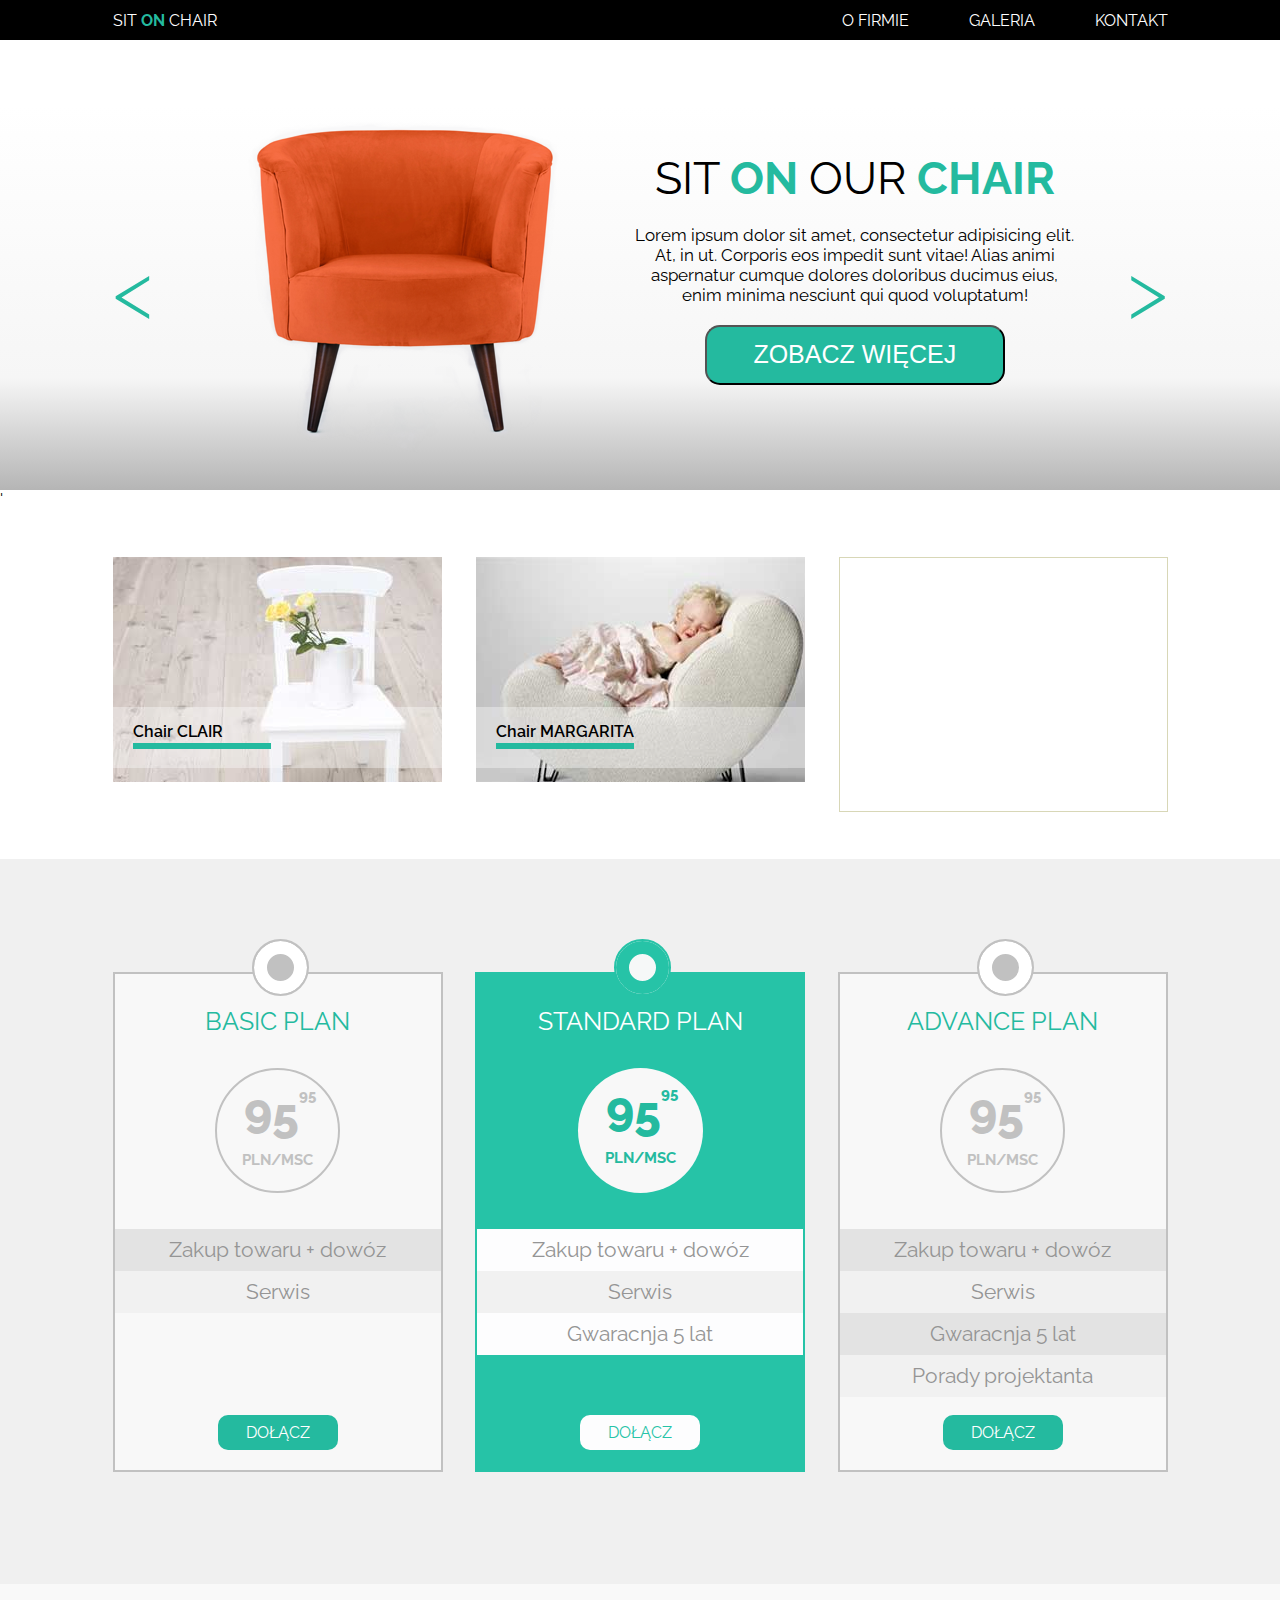
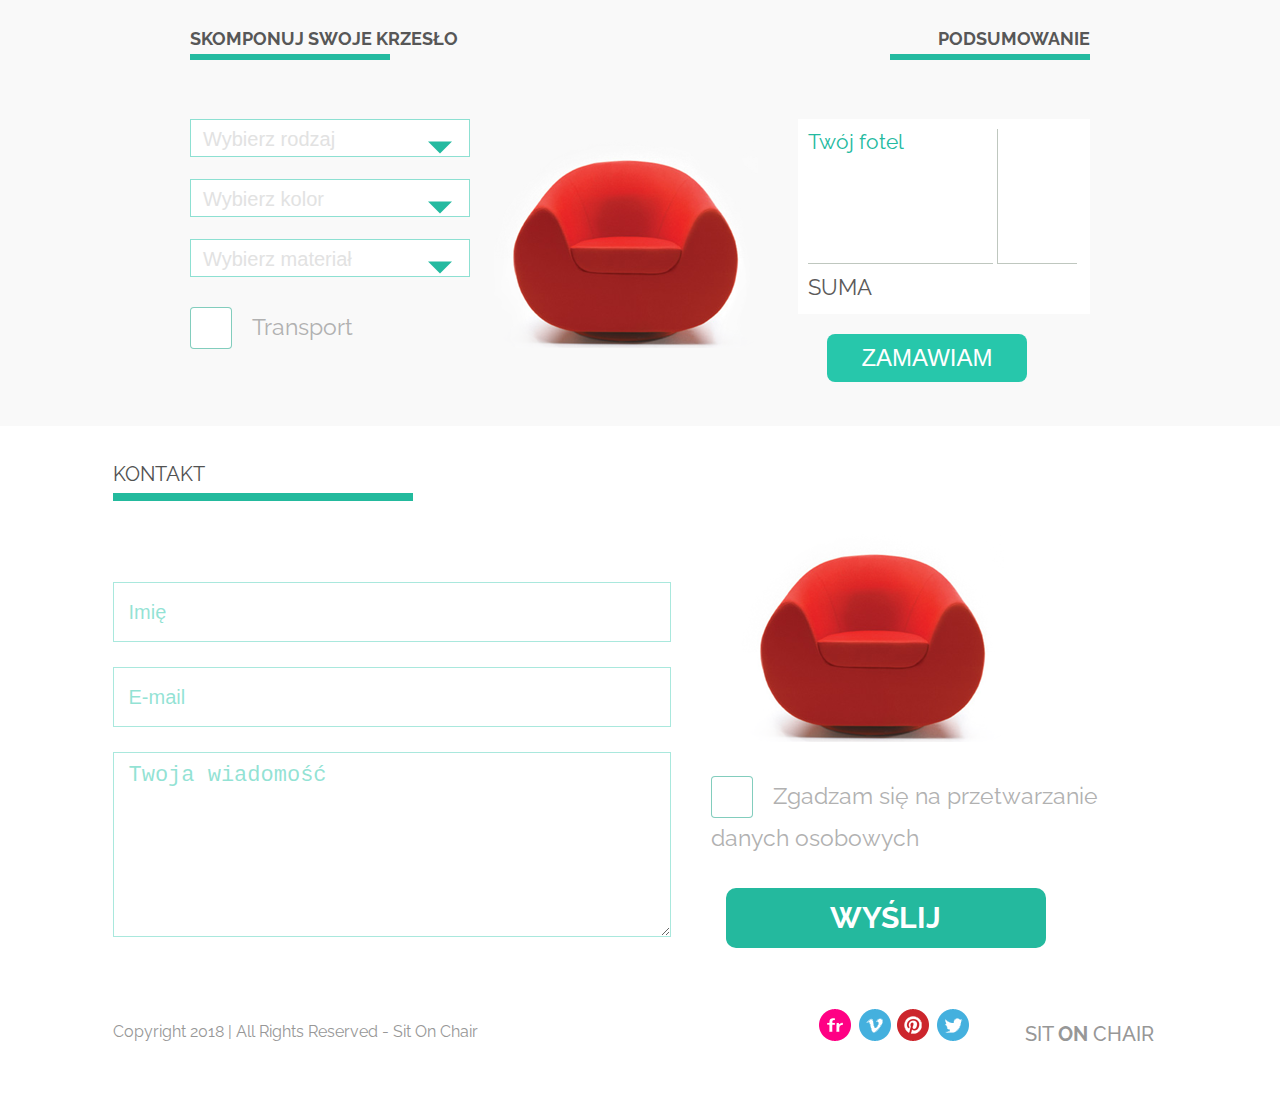
<file: index.html>
<!DOCTYPE html>
<html lang="en">
<head>
    <meta charset="UTF-8">
    <title>Sit On Chair</title>

    <link href="https://fonts.googleapis.com/css?family=Montserrat:300,400,600,700|Open+Sans:400,800&amp;subset=latin-ext"
          rel="stylesheet">
    <link href="https://fonts.googleapis.com/css?family=Raleway:300,400,400i,600,700&amp;subset=latin-ext"
          rel="stylesheet">

    <link rel="stylesheet" href="css/mainPageStyle.css">

</head>
<body>

<!-- ------------------------------------ HEADER | LOGO-->

<header class="main_header flex-Y-center">
    <div class="wrapper flex-X-space-between">
        <div class="header__logo">
            <a href="#">SIT <span class="color">ON</span> CHAIR</a>
        </div>
        <nav>

            <ul class="menu">
                <li id="menu_company">O FIRMIE

                    <div id="sub_container">
                        <ul id="submenu_company">
                            <li>Aktualności</li>
                            <li>Nasz team</li>
                            <li>Historia</li>
                        </ul>
                    </div>
                </li>
                <li>GALERIA</li>
                <li>KONTAKT</li>
            </ul>
        </nav>

    </div>

</header>

<!---------------------------------------------SLIDER-->

<section class="slider flex-Y-center">
    <div class="wrapper flex-X-space-between">
        <div class="arrow color" id="previousArr">&lt;</div>
        <div class="slider_pic_container">
            <img src="images/black_chair.png" alt="" id="black-chair">
            <img src="images/orange_chair.png" alt="" id="orange-chair">
            <img src="images/red_chair.png" alt="" id="red-chair">
        </div>
        <div class="slider__text__content">
            <p>SIT <span class="color">ON</span> OUR <span class="color">CHAIR</span></p>
            <article>Lorem ipsum dolor sit amet, consectetur adipisicing elit. At, in ut. Corporis eos impedit sunt
                vitae!
                Alias animi aspernatur cumque dolores doloribus ducimus eius, enim minima nesciunt qui quod
                voluptatum!
            </article>
            <button type="button" class="slider__button">ZOBACZ WIĘCEJ</button>
        </div>
        <div class="arrow color" id="nextArr">&gt;</div>
    </div>
</section>'

<!------------------------ CHAIR TO CHOOSE -------->

<section class="chair__list flex-Y-center">
    <div class="wrapper flex-X-space-between">
        <div class="chair__dimensions chair1" id="chair-left">
            <div class="chair__bright__bar bar_left" id="bar-left"><p>Chair CLAIR</p></div>
        </div>
        <div class="chair__dimensions chair2" id="chair-right">
            <div class="chair__bright__bar bar_right" id="bar-right"><p>Chair MARGARITA</p></div>
        </div>
        <div class="chair__text__right"></div>
    </div>

</section>

<!---------------------------------- PRICE BOXES-->

<section class="prices flex-Y-center">

    <div class="wrapper flex-X-space-between">

        <!--BOX LEFT-->
        <div class="price__box">
            <p class="box__title">BASIC PLAN</p>
            <div class="price__circle">
                <div class="price__text">9<span class="num_down">5</span><span class="cents_up">95</span></div>
                <p class="price__per__month">PLN/MSC</p>
            </div>
            <div class="card shop_card"><p>Zakup towaru + dowóz</p></div>
            <div class="card service_card"><p>Serwis</p></div>
            <div class="price__box__btn"><a>DOŁĄCZ</a></div>
        </div>

        <!-- MIDDLE BOX-->
        <div class="price__box middle">
            <p class="box__title">STANDARD PLAN</p>
            <div class="price__circle">
                <div class="price__text">9<span class="num_down">5</span><span class="cents_up">95</span></div>
                <p class="price__per__month">PLN/MSC</p>
            </div>
            <div class="card shop_card"><p>Zakup towaru + dowóz</p></div>
            <div class="card service_card"><p>Serwis</p></div>
            <div class="card warranty"><p>Gwaracnja 5 lat</p></div>
            <div class="price__box__btn"><a>DOŁĄCZ</a></div>
        </div>

        <!-- RIGHT BOX  -->
        <div class="price__box right">
            <p class="box__title">ADVANCE PLAN</p>
            <div class="price__circle">
                <div class="price__text">9<span class="num_down">5</span><span class="cents_up">95</span></div>
                <p class="price__per__month">PLN/MSC</p>
            </div>
            <div class="card shop_card"><p>Zakup towaru + dowóz</p></div>
            <div class="card service_card"><p>Serwis</p></div>
            <div class="card warranty"><p>Gwaracnja 5 lat</p></div>
            <div class="card advices"><p>Porady projektanta</p></div>

            <div class="price__box__btn"><a>DOŁĄCZ</a></div>
        </div>
    </div>
</section>

<!--------------------------------CALCULATOR SECTION-->

<section class="application ">
    <div class="wrapper">
        <div class="main_width">
            <section class="choice_part inline">
                <header>
                    <h3>SKOMPONUJ SWOJE KRZESŁO</h3>
                    <span class="green_bell"></span>
                </header>
                <div class="form">
                    <div class="drop_down_list">
                        <span class="list_label">Wybierz rodzaj</span>
                        <span class="list_arrow"></span>
                        <ul class="list_panel chair_panel">
                            <li data-price="300">Clair</li>
                            <li data-price="200">Margarita</li>
                            <li data-price="180">Selena</li>
                        </ul>
                    </div>
                    <div class="drop_down_list">
                        <span class="list_label">Wybierz kolor</span>
                        <span class="list_arrow"></span>
                        <ul class="list_panel color_panel">
                            <li data-price="50">Czerwony</li>
                            <li data-price="55">Czarny</li>
                            <li data-price="45">Pomarańczowy</li>
                        </ul>
                    </div>
                    <div class="drop_down_list">
                        <span class="list_label">Wybierz materiał</span>
                        <span class="list_arrow"></span>
                        <ul class="list_panel fabric_panel">
                            <li data-price="0">Tkanina</li>
                            <li data-price="90">Skóra</li>
                        </ul>
                    </div>

                    <div class="check_line">
                        <input type="checkbox" id="transport" data-price="80">
                        <label for="transport">Transport</label>
                    </div>
                    <!--<div class="checkbox"></div>-->
                    <!--<span class="list_label inline_text">Transport</span>-->
                </div>
            </section>

            <section class="image_part inline">
                <img src="images/red_chair.png">
            </section>

            <section class="summary_part inline">
                <header class="align_right">
                    <h3>PODSUMOWANIE</h3>
                    <span class="green_bell"></span>
                </header>

                <div class="summary_panel">
                    <div class="panel_left">
                        <h4   id="title">Twój fotel</h4>
                        <span id="color"></span>
                        <span id="pattern"></span>
                        <span id="transportN"></span>
                    </div>
                    <div class="panel_right">
                        <h4    class="price_values"  id="title value"></h4>
                        <span  class="price_values"  id="color value"></span>
                        <span  class="price_values"  id="pattern value"></span>
                        <span  class="price_values"  id="transport value"></span>
                    </div>
                    <div class="sum_label">SUMA</div>
                    <div class="sum"><strong id="sum"></strong></div>
                </div>
                <a href="" class="green_button">Zamawiam</a>
            </section>
        </div>
    </div>
</section>


<!-----------------------------------CONTACT | FORM SECTION-->

<section class="contact">
    <div class="wrapper">
        <p id="contact_title">KONTAKT</p>

        <div class="form_container">
            <div class="form">
                <input type="text" placeholder="Imię" id="name">
                <input type="email" placeholder="E-mail " id="mail">
                <textarea name="message" id="message" placeholder="Twoja wiadomość" cols="30" rows="10"></textarea>
            </div>

            <div class="right_side">
                <div class="chair_pic"><img src="images/red_chair.png" alt=""></div>
                <div class="check">
                    <div class="check_line">
                        <input type="checkbox" id="accept_terms_box">
                        <label for="accept_terms_box">Zgadzam się na przetwarzanie danych osobowych</label>
                    </div>
                    <div class="btn"><p>WYŚLIJ</p></div>
                </div>
            </div>
        </div>

    </div>

</section>


<!------------------------------------FOOOTER-->
<footer>
    <div class="wrapper">
        <p>Copyright 2018 | All Rights Reserved - Sit On Chair</p>
        <div class="icon_bar">
            <img src="images/flickr.png" alt="">
            <img src="images/vimeo.png" alt="">
            <img src="images/pinterest.png" alt="">
            <img src="images/twitter.png" alt="">
        </div>
        <p class="sit">SIT <span>ON</span> CHAIR</p>
    </div>

</footer>

<script src="js/jquery-3.3.1.min.js"></script>
<script src="js/app.js"></script>
</body>
</html>
</file>
<file: css/mainPageStyle.css>
* {
     box-sizing: border-box;
     margin: 0;
     padding: 0;
}

body {
     font-family: 'Raleway', Arial, Verdana, Halvetica sans-serif;
}

.color {
     color: #24BA9F;
}

.wrapper {
     width: 1055px;
     margin: 0 auto;
}

.flex-Y-center {
     display: flex;
     align-items: center;
}

.flex-X-space-between {
     display: flex;
     justify-content: space-between;
}

.main_header {
     width: 100%;
     height: 40px;
     background: #000;
     color: #fff;
     font-size: 16px;
     /*position: relative;*/
}

.header__logo a {
     text-decoration: none;
     color: #fff;
}

.header__logo a span {
     font-weight: 700;
}

nav > ul {
     display: flex;
     justify-content: flex-start;
     list-style: none;
}

nav > ul > li:not(:last-child) {
     margin-right: 60px;
}

.menu > li:hover {
     color: #24B99E;
     cursor: pointer;
}

#menu_company {
     position: relative;
}

/*.rectangle {*/
/*width: 400px;*/
/*height: 400px;*/
/*background-color: #23BA9D;*/
/*position: absolute;*/
/*}*/

/*--------------------SUB MENU*/

/*div with submenu*/
#sub_container {
     display: none;
     width: 120px;
     height: 130px;
     position: absolute;
     top: 34%;
     left: 50%;
     padding-top: 34px;
     transform: translate(-50%, 0);
}

#submenu_company {
     height: 100%;
     list-style: none;
     color: white;
     font-size: 15px;
     padding-left: 13px;
     padding-top: 7px;
     padding-bottom: 6px;
     background-color: black;
     /*padding: 10px;*/
     display: flex;
     flex-direction: column;
     justify-content: space-around;
     position: relative;
     box-shadow: 0 0 10px 2px #0000008f;
}

/*Triangle arrow on top of the submenu*/
#submenu_company::after {
     content: "";
     width: 0;
     height: 0;
     border-left: 10px solid transparent;
     border-right: 10px solid transparent;
     border-bottom: 10px solid black;
     position: absolute;
     top: 0;
     left: 50%;
     transform: translate(-50%, -100%);
     /*top: -20px;*/
}

#submenu_company li:hover {
     color: #23BA9D;
}

/*--------------------------------------SLIDER SECTION-----------------*/

.animation-slideIn-left{
     animation: slideInLeft 2s 0s 1 linear;
}

.animation-slideOut-right{
     animation: slideOutRight 2s 0s 1 linear;
}


.hide{
     display: none;
}

@keyframes slideOutRight {
     100%{
          transform: translate(185px);
     }
}

@keyframes slideInLeft {
     0%{
          transform: translate(-185px);
     }
     100%{

         transform: translate(0);
     }
}



section.slider {
     margin-top: 50px;
     height: 400px;
     background: rgba(255, 255, 255, 1);
     background: -moz-linear-gradient(top, rgba(255, 255, 255, 1) 0%, rgba(255, 255, 255, 1) 4%, rgba(246, 246, 246, 1) 72%, rgba(181, 181, 181, 1) 100%);
     background: -webkit-gradient(left top, left bottom, color-stop(0%, rgba(255, 255, 255, 1)), color-stop(4%, rgba(255, 255, 255, 1)), color-stop(72%, rgba(246, 246, 246, 1)), color-stop(100%, rgba(181, 181, 181, 1)));
     background: -webkit-linear-gradient(top, rgba(255, 255, 255, 1) 0%, rgba(255, 255, 255, 1) 4%, rgba(246, 246, 246, 1) 72%, rgba(181, 181, 181, 1) 100%);
     background: -o-linear-gradient(top, rgba(255, 255, 255, 1) 0%, rgba(255, 255, 255, 1) 4%, rgba(246, 246, 246, 1) 72%, rgba(181, 181, 181, 1) 100%);
     background: -ms-linear-gradient(top, rgba(255, 255, 255, 1) 0%, rgba(255, 255, 255, 1) 4%, rgba(246, 246, 246, 1) 72%, rgba(181, 181, 181, 1) 100%);
     background: linear-gradient(to bottom, rgba(255, 255, 255, 1) 0%, rgba(255, 255, 255, 1) 4%, rgba(246, 246, 246, 1) 72%, rgba(181, 181, 181, 1) 100%);
     filter: progid:DXImageTransform.Microsoft.gradient(startColorstr='#ffffff', endColorstr='#b5b5b5', GradientType=0);
}

.arrow {
     align-self: center;
     font-size: 80px;
     font-weight: 300;
}

.arrow:hover {
     cursor: pointer;
}

/*#black-chair {*/
     /*display: block;*/
/*}*/


/*#red-chair {*/
     /*display: none;*/
/*}*/

/*#orange-chair{*/
     /*display: none;*/
/*}*/



.slider_pic_container {
     max-width: 377px;
     max-height: 377px;
     height: 377px;
     width: 377px;
     display: flex;
     justify-content: center;
     align-items: center;
}

.slider__text__content {
     width: 440px;
     display: flex;
     flex-direction: column;
     align-items: center;
     flex-wrap: wrap;
}

.slider__text__content p {
     font-size: 45px;
     font-weight: 400;
     text-align: center;
     padding-bottom: 0;
     padding-top: 50px;
}

.slider__text__content p span {
     font-weight: 700;
}

.slider__text__content article {
     font-size: 17px;
     text-align: center;
     padding-top: 20px;
     padding-bottom: 20px;
}

.slider__button {
     width: 300px;
     height: 60px;
     font-size: 25px;
     color: white;
     background-color: #24BA9F;
     border-radius: 15px;
     outline: none;
     box-shadow: none;
     /*align-self: center;*/
}

/*--------------------------------------- CHAIR TO CHOOSE SECTION -----------------*/
.chair__list {
     width: 100%;
     background: #fff;
     height: 350px;
}

.chair__dimensions {
     width: 329px;
     height: 225px;
     position: relative;
     font-weight: 600;
}

.chair1 {
     background-image: url("../images/box1_img.jpg");
     background-size: cover;
}

.chair2 {
     background-image: url("../images/box2_img.jpg");
     background-size: cover;
}

.chair__bright__bar {
     background-color: rgba(255, 255, 255, 0.36);
     width: 100%;
     height: 61px;
     position: absolute;
     bottom: 14px;
}

.chair__bright__bar p {
     padding: 15px 0 0 20px;
}

.chair__bright__bar p:after {
     width: 138px;
     height: 6px;
     content: '';
     background: #24BA9F;
     position: absolute;
     top: 36px;
     left: 20px;
}

.chair__text__right {
     width: 329px;
     height: 255px;
     border: 1px solid #d8d7b7;
}

/*----------------------------------------------PRICES SECTION ----------------------------*/

section.prices {
     width: 100%;
     height: 725px;
     background: #F0F0F0;

}

/*---------------------PRICE BOX LEFT*/
.price__box {
     width: 330px;
     height: 500px;
     background: #F8F8F8;
     border: 2px solid #C1C1C1;
     display: flex;
     flex-direction: column;
     align-items: center;
     position: relative;
     /*justify-content: space-around;*/
}

.price__box:before {
     width: 53px;
     height: 53px;
     background: #C1C1C1;
     border-radius: 50%;
     box-shadow: inset 0 0 0 13px white;
     content: '';
     position: absolute;
     border: 2px solid #C1C1C1;
     top: -35px;
     left: 137px;
}

.box__title {
     padding-top: 32px;
}

.price__circle {
     width: 125px;
     height: 125px;
     border: 2px solid #C1C1C1;
     border-radius: 50%;
     display: flex;
     flex-direction: column;
     align-items: center;
     color: #C1C1C1;
     margin-top: 32px;
     /*justify-content: center;*/

}

/*--------------inside price circle*/
.price__text {
     font-size: 48px;
     font-weight: 800;
     display: flex;
     padding-top: 12px;
     padding-left: 4px;

}

.num_down {
     /*font-size: 35px ;*/
     padding-top: 5px;
}

.cents_up {
     font-size: 15px;
     padding-top: 5px;
}

.price__per__month {
     padding-top: 8px;
     font-size: 15px;
     font-weight: 700;
}

.box__title {
     color: #24BA9F;
     font-size: 25px;
}

/*-------------Cards---*/
.card {
     width: 100%;
     height: 42px;
     display: flex;
     justify-content: center;
     align-items: center;
     color: #959595;
     font-size: 21px;
}

.shop_card {
     background-color: #E3E3E3;
     margin-top: 36px;
}

.service_card {
     background: #f1f1f1;
}

.price__box__btn {
     width: 120px;
     height: 35px;
     background: #24BA9F;
     border-radius: 10px;
     color: white;
     display: flex;
     align-items: center;
     justify-content: center;
     margin-top: 100px;
     position: absolute;
     bottom: 20px;
}

.price__box__btn:hover{
     cursor: pointer;
     filter: brightness(105%);
}

/*----------------------------------------PRICE BOX MIDDLE*/
.price__box.middle {
     background: #26C3A7;
     border: 2px solid #26C3A7;
}

.price__box.middle .box__title {
     color: #fff;
}

.price__box.middle .price__circle {
     border: none;
     color: #24BA9F;
     background: #F8F8F8;
}

.price__box.middle .price__text {
     color: #24BA9F;
}

.price__box.middle:before {
     border: 2px solid #26C3A7;
     background: #F6F8F8;
     box-shadow: inset 0 0 0 13px #26C3A7;
}

.price__box.middle .shop_card, .price__box.middle .warranty {
     background: #FDFDFE;
}

.price__box.middle .price__box__btn {
     background: #FDFDFE;
     color: #26C3A7;
}

/*-----------RIGHT BOX*/
.right .warranty {
     background: #E3E3E3;
}

.right .advices {
     background: #f1f1f1;
}

/*---------------------------------------CALCULATOR SECTION*/

/*---------------------CUSTOM CHECKBOX*/

[type="checkbox"] {
     display: none;
     position: absolute;
     opacity: 0;
}

[type="checkbox"] + label {
     position: relative;
     cursor: pointer;
     line-height: 40px;
     color: #B1B1B1;
     font-size: 23px;
}

[type="checkbox"] + label::before {
     content: "";
     margin-right: 20px;
     display: inline-block;
     /* sets label text on center level with box*/
     vertical-align: top;
     background: white;
     width: 40px;
     height: 40px;
     border: 1px solid rgba(46, 172, 145, 0.6);
     border-radius: 4px;
}

[type="checkbox"]:hover + label::before,
[type="checkbox"]:hover + label::after {
     filter: brightness(95%);
}

[type="checkbox"]:checked + label::after {
     content: "";
     position: absolute;
     width: 35px;
     height: 35px;
     top: -4px;
     left: 1px;
     background-size: cover;
     background-image: url("../images/form_ok.jpg");
}


.application {
     background-color: #f9f9f9;
     padding: 30px 0;
}

.application .wrapper {
     display: flex;
     justify-content: center;

}

.application h3 {
     color: #575757;
     font-size: 18px;
}

.application header.align_right {
     text-align: right;
}

.inline {
     display: inline-block;
     width: 300px;
     padding: 14px;
     vertical-align: top;
}

.form {
     margin-top: 50px;
}

.drop_down_list {
     border: 1px solid #8de0d2;
     width: 280px;
     height: 38px;
     background-color: white;
     margin-top: 22px;
     padding: 8px 12px;
     position: relative;
}

.list_label {
font-size: 20px;
color: #e2e2e2;
font-family: 'ralewaylight', Arial, Tahoma, sans-serif;
}

.inline_text {
     display: inline-block;
     width: 228px;
     vertical-align: top;
     margin-top: 30px;
     margin-left: 15px;
     color: #aeaeae;
}

.image_part img {
     margin-top: 110px;
     /*margin-left: 38px;*/
}

.application .green_bell {
     background-color: #24baa0;
     width: 200px;
     height: 6px;
     display: inline-block;
     margin: 5px 0 5px 0;
}

.summary_panel {
     background-color: white;
     width: 100%;
     height: 195px;
     padding: 10px;
     margin-top: 50px;

}

.summary_part.inline {
     width: 320px;
}

.application .green_button {
     background-color: #27c7ab;
     color: white;
     text-align: center;
     text-transform: uppercase;
     width: 200px;
     padding: 10px 30px;
     font-size: 24px;
     display: inline-block;
     font-family: 'ralewaymedium', Arial, Tahoma, sans-serif;
     margin-top: 20px;
     margin-left: 29px;
     border-radius: 8px;
     text-decoration: none;
}

.panel_left {
     display: inline-block;
     width: 185px;
     vertical-align: top;
     padding-bottom: 10px;
     border-bottom: 1px solid #bfc7bf;
     height: 135px;
}



.panel_right {
     display: inline-block;
     width: 80px;
     border-left: 1px solid #bfc7bf;
     text-align: right;
     vertical-align: top;
     padding-bottom: 10px;
     border-bottom: 1px solid #bfc7bf;
     height: 135px;
}

.panel_left h4, .panel_right h4 {
     color: #24baa0;
     font-size: 21px;
     font-weight: 400;
}

.panel_left span {
     margin-top: 10px;
     font-size: 18px;
     color: #5b5a5a;
     display: block;
}

.panel_right span {
     display: block;
     font-size: 20px;
     color: #24baa0;
     margin-top: 10px;
}

.sum_label {
     display: inline-block;
     width: 185px;
     margin-top: 10px;
     font-size: 22px;
     color: #5b5a5a;
}

.sum {
     display: inline-block;
     width: 81px;
     text-align: right;
     margin-top: 10px;
     font-size: 22px;
     color: #24baa0;
}

.list_arrow {
     width: 0;
     height: 0;
     border-left: 15px solid transparent;
     border-right: 15px solid transparent;
     border-top: 15px solid #24baa0;
     display: block;
     position: absolute;
     right: 14px;
     top: 20px;
     cursor: pointer;
     transform: scale(0.8);
}

.list_panel {
     background-color: white;
     border: 1px solid #ccc;
     width: 288px;
     padding-left: 15px;
     padding-bottom: 10px;
     list-style: none;
     margin: 0;
     left: 0;
     z-index: 2;
     position: absolute;
     top: 54px;
     display: none;
}

.list_panel li:hover {
     background-color: rgba(48, 217, 190, 0.1);
}

.list_panel li {
     margin-top: 10px;
     cursor: pointer;
     color: #585858;
}

.title {
     height: 30px;
}

/*-------------------------------------------------CONTACT SECTION-------*/

section.contact {
     height: 545px;
     background: #fff;
}

#contact_title {
     color: #525252;
     margin-top: 36px;
     font-size: 20px;
     font-weight: 400;
     position: relative;
}

#contact_title::after {
     content: "";
     position: absolute;
     background: #23BA9D;
     width: 300px;
     height: 8px;
     left: 0;
     bottom: -15px;
}

.contact .form_container {
     width: 100%;
     margin-top: 46px;
     display: flex;
}

/*left side form - inputs*/
.form_container .form {
     width: 55%;
}

/*All placeholders of form (section contact) style*/
.form [placeholder]::placeholder {
     padding-left: 15px;
     font-size: 20px;
     /*color: #C8C8C8;*/
     color: rgba(39, 198, 170, 0.5);
}

.form input {
     width: 100%;
     height: 60px;
     border: 1px solid rgba(39, 198, 170, 0.4);
     margin-bottom: 25px;
     font-size: 20px;

}

#message {
     width: 100%;
     height: 185px;
     margin-bottom: 0;
     overflow: auto;
     border: 1px solid rgba(39, 198, 170, 0.4);
     font-size: 20px;
}

/*textarea placeholder - somethin was not right with general upwards style for all*/
#message::placeholder {
     font-size: 22px;
     padding-top: 10px;
}

/*right side accept terms*/

.contact .right_side {
     margin-left: 40px;
     width: 45%;
}

.contact .chair_pic {
     margin-left: 30px;
}

.check_line {
     margin-top: 30px;
     /*width: 300px;*/
}

.right_side .btn {
     width: 320px;
     height: 60px;
     border-radius: 10px;
     background: #24B99E;
     color: #fff;
     margin-top: 30px;
     margin-left: 15px;
}

.btn p {

     font-size: 30px;
     font-weight: 700;
     line-height: 60px;
     text-align: center;
}

.btn:hover{
     cursor: pointer;
     filter: brightness(110%);
}

/*-------------------------------------------------Footer*/
footer {
     width: 100%;
     height: 100px;
}

footer .wrapper {
     display: flex;
}

footer p {
     font-size: 16px;
     font-weight: 400;
     color: #979797;
     padding-top: 15px;

}

.icon_bar {
     margin-left: 340px;
}

.icon_bar img:hover {
     filter: brightness(110%);
     transform: scale(1.1);
     cursor: pointer;
}

footer .sit {
     font-size: 20px;
     font-weight: 500;
     margin-left: 55px;
}

.sit span {
     font-weight: 700;
}



/*--------------*/
/*.price__box.middle .price__box__btn:hover{*/
/*background: #CACACB;*/
/*color: white;*/
/*}*/

/*TO DO
1.0 Finish boxes
1. Change button - make it without focus border, highlitning when cursor on
2. Silder - when arrow pressed change picture of chair
3.
*/
</file>
